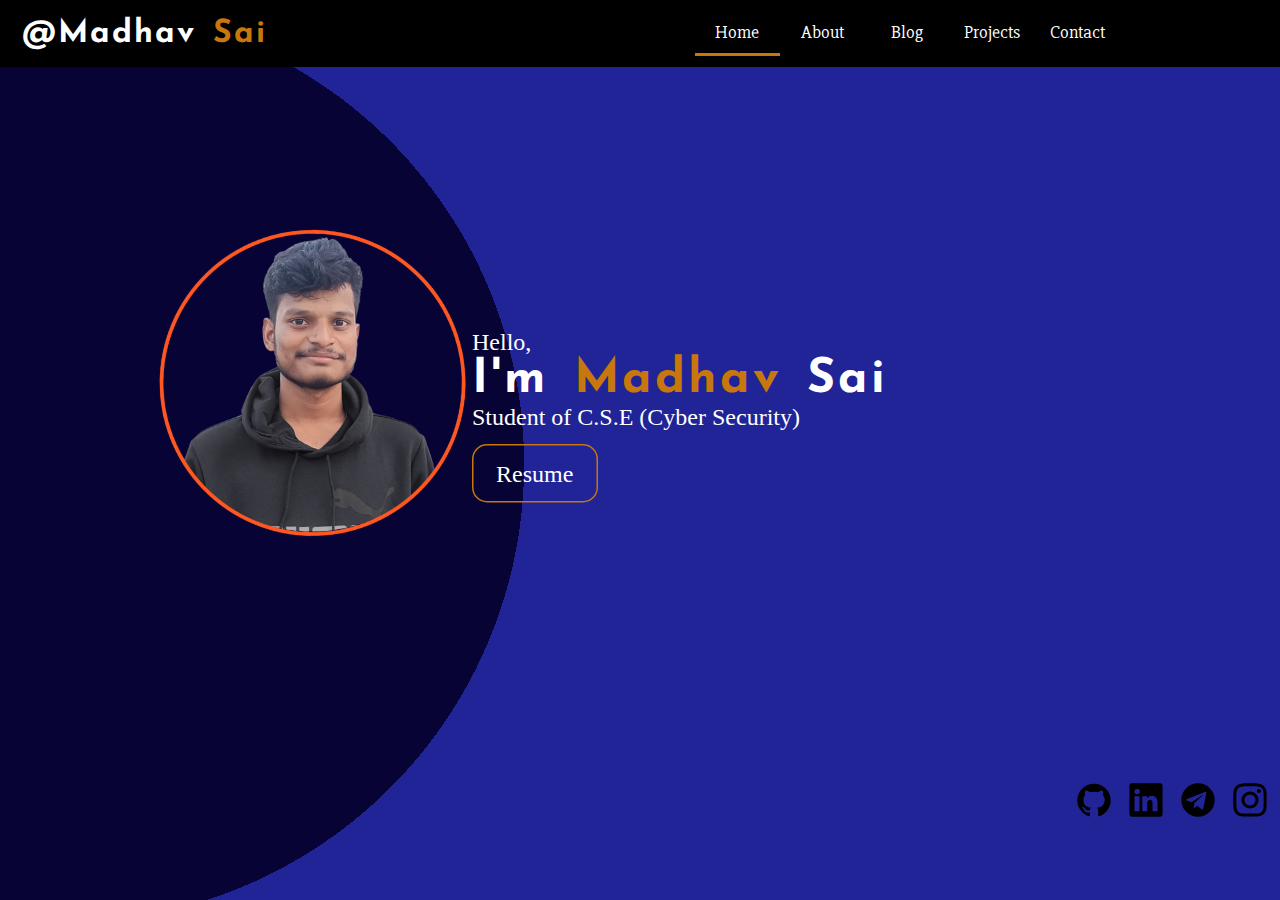
<file: index.html>
<!DOCTYPE html>
<html lang="en">

<head>
    <meta charset="UTF-8">
    <meta http-equiv="X-UA-Compatible" content="IE=edge">
    <meta name="viewport" content="width=device-width, initial-scale=1.0">
    <title>Madhav Sai | Home</title>
    <link rel="stylesheet" href="CSS/style.css">
</head>

<body>
    <nav class="navbar">
        <h1><a href="https://madhav-sai.github.io/Portfolio/index.html">@Madhav <span>Sai</span></a></h1>
        <div class="hamburger-container">
            <div class="hamburger-menu" onclick="open_Menu()">
                <div class="bar top"></div>
                <div class="bar middle"></div>
                <div class="bar bottom"></div>
            </div>
        </div>
        <ul class="d-nav">
            <li class="active"><a href="https://madhav-sai.github.io/Portfolio/index.html">Home</a></li>
            <li><a href="https://madhav-sai.github.io/Portfolio/about.html">About</a></li>
            <li><a href="https://madhav-sai.github.io/Portfolio/blog.html">Blog</a></li>
            <li><a href="https://madhav-sai.github.io/Portfolio/projects.html">Projects</a></li>
            <li><a href="https://madhav-sai.github.io/Portfolio/contact.html">Contact</a></li>
        </ul>
    </nav>

    <div class="m-menu" id="m-menu" style="height: 0%; width: 100%;">

        <ul>
            <li class="active"><a href="https://madhav-sai.github.io/Portfolio/index.html">Home</a></li>
            <li><a href="https://madhav-sai.github.io/Portfolio/about.html">About</a></li>
            <li><a href="https://madhav-sai.github.io/Portfolio/blog.html">Blog</a></li>
            <li><a href="https://madhav-sai.github.io/Portfolio/projects.html">Projects</a></li>
            <li><a href="https://madhav-sai.github.io/Portfolio/contact.html">Contact</a></li>
        </ul>
    </div>

    <div class="content">
        <div class="image">
            <img src="https://madhav-sai.github.io/Portfolio/Images/image1.png" alt="">
        </div>
        <div class="text">
            <p>Hello, </p>
            <h1>I'm<span class="red_text"> Madhav </span>Sai</h1>
            <p>Student of C.S.E (Cyber Security)</p>
            <p class="linkbutton"><a href="https://docs.google.com/document/d/1jAK8k3BY9Hsxis6jW7tZ7Ck0z9rDunEx/edit?usp=sharing&ouid=116385073012093429227&rtpof=true&sd=true" download="Resume.pdf">Resume</a></p>
        </div>
       
       
    </div>
    <div class="icons">
        <a href="https://github.com/Madhav-Sai"><svg xmlns="http://www.w3.org/2000/svg" data-name="Layer 1" viewBox="0 0 24 24" id="git"><path  d="M12,2.2467A10.00042,10.00042,0,0,0,8.83752,21.73419c.5.08752.6875-.21247.6875-.475,0-.23749-.01251-1.025-.01251-1.86249C7,19.85919,6.35,18.78423,6.15,18.22173A3.636,3.636,0,0,0,5.125,16.8092c-.35-.1875-.85-.65-.01251-.66248A2.00117,2.00117,0,0,1,6.65,17.17169a2.13742,2.13742,0,0,0,2.91248.825A2.10376,2.10376,0,0,1,10.2,16.65923c-2.225-.25-4.55-1.11254-4.55-4.9375a3.89187,3.89187,0,0,1,1.025-2.6875,3.59373,3.59373,0,0,1,.1-2.65s.83747-.26251,2.75,1.025a9.42747,9.42747,0,0,1,5,0c1.91248-1.3,2.75-1.025,2.75-1.025a3.59323,3.59323,0,0,1,.1,2.65,3.869,3.869,0,0,1,1.025,2.6875c0,3.83747-2.33752,4.6875-4.5625,4.9375a2.36814,2.36814,0,0,1,.675,1.85c0,1.33752-.01251,2.41248-.01251,2.75,0,.26251.1875.575.6875.475A10.0053,10.0053,0,0,0,12,2.2467Z"/></svg></a>
        <a href="https://www.linkedin.com/in/madhava-rao-runku-437662170"><svg xmlns="http://www.w3.org/2000/svg" data-name="Layer 1" viewBox="0 0 24 24" id="linkedin"><path  d="M20.47,2H3.53A1.45,1.45,0,0,0,2.06,3.43V20.57A1.45,1.45,0,0,0,3.53,22H20.47a1.45,1.45,0,0,0,1.47-1.43V3.43A1.45,1.45,0,0,0,20.47,2ZM8.09,18.74h-3v-9h3ZM6.59,8.48h0a1.56,1.56,0,1,1,0-3.12,1.57,1.57,0,1,1,0,3.12ZM18.91,18.74h-3V13.91c0-1.21-.43-2-1.52-2A1.65,1.65,0,0,0,12.85,13a2,2,0,0,0-.1.73v5h-3s0-8.18,0-9h3V11A3,3,0,0,1,15.46,9.5c2,0,3.45,1.29,3.45,4.06Z"/></svg></a>
        <a href="https://t.me/MR_MunnaBabu"><svg xmlns="http://www.w3.org/2000/svg" id="Layer_1" data-name="Layer 1" viewBox="0 0 24 24"><path d="M11.99432,2a10,10,0,1,0,10,10A9.99917,9.99917,0,0,0,11.99432,2Zm3.17951,15.15247a.70547.70547,0,0,1-1.002.3515l-2.71467-2.10938L9.71484,17.002a.29969.29969,0,0,1-.285.03894l.334-2.98846.01069.00848.00683-.059s4.885-4.44751,5.084-4.637c.20147-.189.135-.23.135-.23.01147-.23053-.36152,0-.36152,0L8.16632,13.299l-2.69549-.918s-.414-.1485-.453-.475c-.041-.324.46649-.5.46649-.5l10.717-4.25751s.881-.39252.881.25751Z"/></svg></a>
        <a href="https://www.instagram.com/madhavsai_/"><svg xmlns="http://www.w3.org/2000/svg" data-name="Layer 1" viewBox="0 0 24 24" id="insta"><path  d="M17.34,5.46h0a1.2,1.2,0,1,0,1.2,1.2A1.2,1.2,0,0,0,17.34,5.46Zm4.6,2.42a7.59,7.59,0,0,0-.46-2.43,4.94,4.94,0,0,0-1.16-1.77,4.7,4.7,0,0,0-1.77-1.15,7.3,7.3,0,0,0-2.43-.47C15.06,2,14.72,2,12,2s-3.06,0-4.12.06a7.3,7.3,0,0,0-2.43.47A4.78,4.78,0,0,0,3.68,3.68,4.7,4.7,0,0,0,2.53,5.45a7.3,7.3,0,0,0-.47,2.43C2,8.94,2,9.28,2,12s0,3.06.06,4.12a7.3,7.3,0,0,0,.47,2.43,4.7,4.7,0,0,0,1.15,1.77,4.78,4.78,0,0,0,1.77,1.15,7.3,7.3,0,0,0,2.43.47C8.94,22,9.28,22,12,22s3.06,0,4.12-.06a7.3,7.3,0,0,0,2.43-.47,4.7,4.7,0,0,0,1.77-1.15,4.85,4.85,0,0,0,1.16-1.77,7.59,7.59,0,0,0,.46-2.43c0-1.06.06-1.4.06-4.12S22,8.94,21.94,7.88ZM20.14,16a5.61,5.61,0,0,1-.34,1.86,3.06,3.06,0,0,1-.75,1.15,3.19,3.19,0,0,1-1.15.75,5.61,5.61,0,0,1-1.86.34c-1,.05-1.37.06-4,.06s-3,0-4-.06A5.73,5.73,0,0,1,6.1,19.8,3.27,3.27,0,0,1,5,19.05a3,3,0,0,1-.74-1.15A5.54,5.54,0,0,1,3.86,16c0-1-.06-1.37-.06-4s0-3,.06-4A5.54,5.54,0,0,1,4.21,6.1,3,3,0,0,1,5,5,3.14,3.14,0,0,1,6.1,4.2,5.73,5.73,0,0,1,8,3.86c1,0,1.37-.06,4-.06s3,0,4,.06a5.61,5.61,0,0,1,1.86.34A3.06,3.06,0,0,1,19.05,5,3.06,3.06,0,0,1,19.8,6.1,5.61,5.61,0,0,1,20.14,8c.05,1,.06,1.37.06,4S20.19,15,20.14,16ZM12,6.87A5.13,5.13,0,1,0,17.14,12,5.12,5.12,0,0,0,12,6.87Zm0,8.46A3.33,3.33,0,1,1,15.33,12,3.33,3.33,0,0,1,12,15.33Z"/></svg></a>
    </div>
 
  
    <script src="JS/script.js"></script>
</body>

</html>
</file>
<file: CSS/style.css>
@import url('https://fonts.googleapis.com/css2?family=Josefin+Sans:ital,wght@1,700&family=Slabo+27px&display=swap');


* {
    margin: 0;
    padding: 0;
}

body {
    /* background:linear-gradient(to right, #16222a, #3a6073); */
    /* background: linear-gradient(to right, #314755, #26a0da); */
    /* background-image: radial-gradient( circle 610px at 5.2% 51.6%,rgba(7,3,53,1) 75%,  rgba(5,8,114,1) 0% ); */
    background-image: radial-gradient( circle 610px at 5.2% 51.6%,rgba(7,3,53,1) 75%,  rgb(32, 36, 151) 0% );
    height: 100vh;
    width: 100vw;
    overflow-x: hidden;
}




nav {
    display: flex;
    flex-direction: row;
    height: 7vh;
    padding: 2px;
    width: 100%;
    align-items: center;
    justify-content: center;
    background-color: black;
}

nav h1 {
    color: white;
    width: 40%;
    padding: 10px;
    font-size: 2em;
    padding-left: 20px;
    cursor: pointer;
    letter-spacing: 2px;
    word-spacing: 5px;
    font-family: 'Josefin Sans', sans-serif;

}

.hamburger-menu {
    display: flex;
    flex-flow: column;
    justify-content: space-between;
    height: 2.2rem;
    width: 2.2rem;
    cursor: pointer;
    opacity: 0;
}

.hamburger-menu .bar {
    height: 3px;
    
    background: white;
    border-radius: 5px;
    margin: 4px 0px;
    transform-origin: left;
    transition: all 0.5s;
}


/*
.hamburger-menu:hover .top {
    transform: rotate(45deg);
}

.hamburger-menu:hover .middle {
    opacity: 0;
}

.hamburger-menu:hover .bottom {
    /* transform: rotate(-45deg); */


/* }  */

nav h1 a {
    text-decoration: none;
    color: white;
}

nav h1 span {
    color: #c8770d;
    font-family: 'Josefin Sans', sans-serif;

}

nav ul {
    list-style-type: none;
    display: flex;
    flex-direction: row;
    width: 60%;
    align-items: center;
    justify-content: center;
}

nav ul li {
    padding: 10px 5px;
    width: 10%;
    cursor: pointer;
    transition-duration: 0.5s;
    transition-property: all;
    text-align: center;
    border-bottom: black 3px solid;
    font-family: 'Slabo 27px', serif;

}

nav ul li:hover {
    /* background-color: #c8770d; */
    border-bottom: #c8770d 3px solid;
}

nav ul li a {
    text-decoration: none;
    color: white;
    font-size: 18px;
    height: 100%;
    /* background-color: #c8770d; */
    padding: 12%;
}

.content {
    display: flex;
    flex-direction: row;
    align-items: center;
    margin-top: 1%;
    width: 100%;
    height: 75%;
    overflow-x: hidden;
    padding-left: 5%;
    /* background-color: aqua;/ */
}
.content .image{
    height: 80%;
    width: 30%;
    animation: img 1.5s 1;

    /* background-color: #c8770d; */
}
.content .image img{
    height: 500px;
    width: 500px;
    rotate: -2deg;
}
.content .text {
    width: 30%;
    /* background-color: aqua; */
    transform: scale(1.5);
    padding-left: 7.5%;
    animation: txt 1.5s 1;
}

@keyframes txt {
    0%{
        opacity: 0;
        margin-left: -30%;
    }
    100%{
        opacity: 1;
        margin-left: 0%;
    }
}
@keyframes img {
    0%{
        opacity: 0;
        margin-left: -30%;
    }
    100%{
        opacity: 1;
        margin-left: 0%;
    }
}

.content .text h1 {
    color: white;
    letter-spacing: 2px;
    word-spacing: 5px;
    font-family: 'Josefin Sans', sans-serif;

}

.red_text {
    color: #c8770d;
}

.content .text .linkbutton {
    margin-top: 20px;
    text-align: left;
    
    height: 30px;
    width: 50%;
}

.content .text .linkbutton a:hover {
    background-color: #c8770d;
    border-color: black;
}

.content .text .linkbutton a {
    text-decoration: none;
    color: white;
    background-color: transparent;
    transition-duration: 1s;
    padding: 10px 15px;
    text-align: center;
    border-style: solid;
    border-color: #c8770d;
    border-width: 1px;
    border-radius: 10px;
    height: 25px;
    width: 100%;
}

.content .text p {
    color: white;
}



.icons {
    display: flex;
    flex-direction: row;
    padding-left: 3%;
    width: 100%;
    margin-top: 2%;
    margin-left: 80%;
    animation: icon 1.5s 1;
}
@keyframes icon {
    0%{
        opacity: 0;
        margin-left: 20%;
    }
    100%{
        margin-left: 80%;
    }
}
.icons a svg {
    height: 40px;
    width: 40px;
    margin-left: 12px;
    transition-duration: 0.5s;
    fill: black;
}

.icons a svg:hover {
    fill: #6fd725;
    transform: scale(1.3);
    
}

.active {
    border-bottom: #c8770d 3px solid;
    transition-duration: 0.5s;
}

.m-menu {
    display: none;
    height: 30%;
    /* background-color: #c8770d; */
    width: 100%;
    transition-duration: 0.5s;
}

.m-menu ul {
    width: 100%;
    height: 100%;
}

.m-menu ul li {
    width: 100%;
    display: flex;
    flex-direction: column;
    align-items: center;
    list-style-type: none;
    background-color: rgb(8, 10, 18);
}

.m-menu ul li a {
    text-decoration: none;
    color: white;
    padding: 1.5%;
    font-size: 22px;
    width: 100%;
    cursor: pointer;
    /* background-color: antiquewhite; */
    text-align: center;
}

.m-menu ul li:hover {
    background-color: rgb(8, 11, 29);
}

.hamburger-container {
    width: 0%;
}

@media screen and (max-width:1025px) {
    body{
        height: 100vh;
        width: 100vw;
        overflow: hidden;
    }
    .content{
        /* background-color: #c8770d; */
        width: 100vw;
        overflow: hidden;
        margin: 0;
        padding: 0;
        margin-top: 5%;
        margin-left: 5%;
    }

    .content .image img{
        transform: scale(0.9);
        margin-left: -15%;
        margin-top: -15%;
    }
    .content .text{
        margin-top: -5%;
        margin-left: 5%;
        transform: scale(1.3);
    }
    .icons{
        margin-top: -3%;
        margin-left:50%;
    }
    
}

@media screen and (max-width:769px) {
    .content {
        margin-left: 0;
    }
    .content .image img{
        margin-left: -45%;
    }
    .content .text{
        margin-left: 25%;
    }
    nav h1{
        width: 70%;
    }
    .d-nav{
        display: none;
    }
    .hamburger-container {
        width: 15%;
    }
    .hamburger-menu{
        opacity: 1;
    }
    .m-menu {
        display: block;
        height: 0%;
        overflow: hidden;
        width: 100vw;
    }
    .m-menu ul li a {
        font-size: 20px;
    }
    .active {
        border-bottom: none;
    }
    nav ul {
        display: none;
    }
    .icons{
        margin-left: 25%;
    }

}

@media screen and (max-width:537px) {
    body{
        overflow: hidden;
        margin: 0;
        background-image: none;
        background:rgba(7,3,53,1);
    }
    .content{
    flex-direction: column;
    align-items: center;
    justify-content: center;
    height: 75%;
    margin: 0;
    padding: 0;
    margin-left: -4%;
    /* background-color: #c8770d; */
    }
    .content .image{
        margin: 0;
        padding: 0;
        height: 30%;
        width: 100%;
        margin-left: -20%;
        /* background-color: #c8770d; */
    }
    .content .image img{
        padding: 0;
        margin: 0;
        margin-top: -30%;
        margin-left: -5%;
        transform: scale(0.6);
    }
    .content .text{
        margin: 0;
        padding: 0;
       margin-top: 100px;
       transform: scale(1.15);
        margin-left:-10%;
    }
    .icons{
        margin-top: 20px;
        margin-left: 17%;
        animation: icon 1.5s 1;
    }
    .icons a svg{
       fill: rgb(18, 137, 137);
     }
    
    @keyframes icon {
        0%{
            opacity: 0;
            margin-left: -80%;
        }
        100%{
            margin-left: 17%;
        }
    }

    @keyframes txt {
        0%{
            opacity: 0;
            margin-left: -200%;
        }
        100%{
            opacity: 1;
            margin-left: -10%;
        }
    }
    @keyframes img {
        0%{
            opacity: 0;
            margin-left: -200%;
        }
        100%{
            opacity: 1;
            margin-left: -20%;
        }
    }
}
</file>
